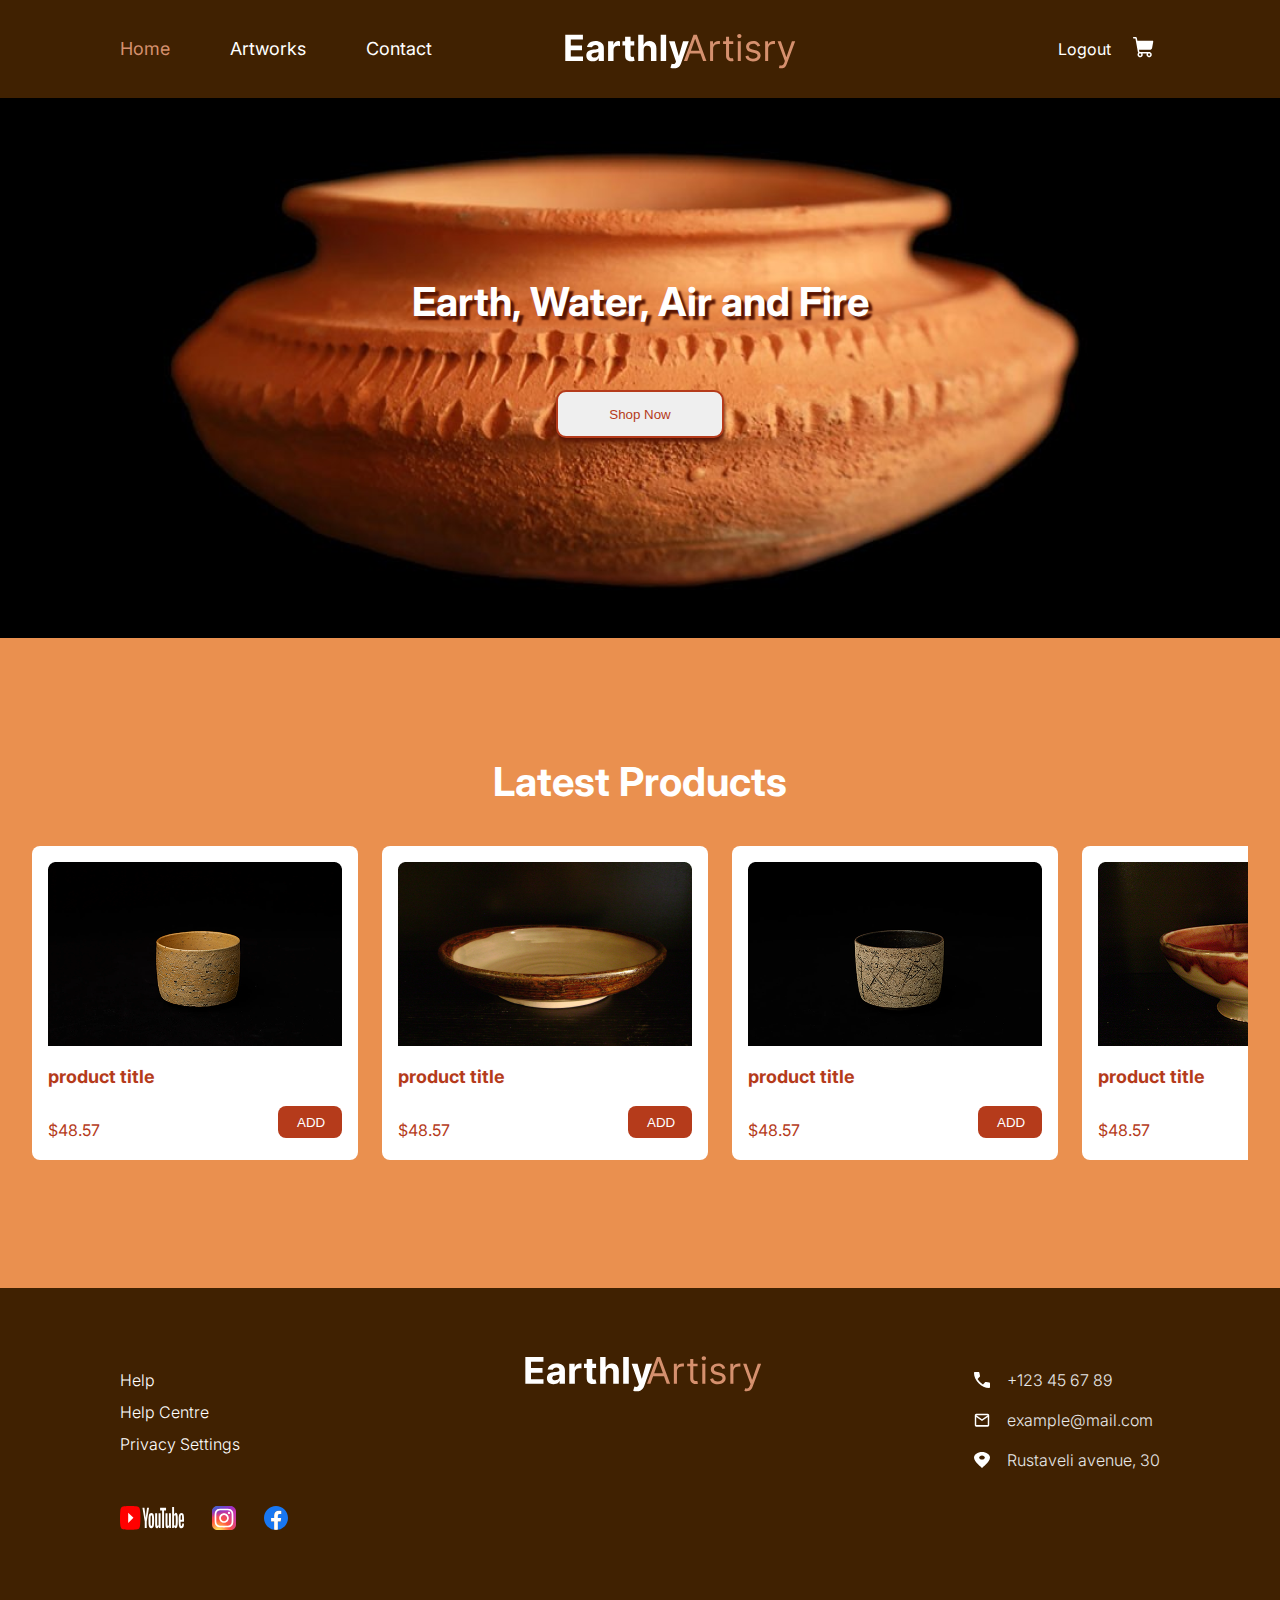
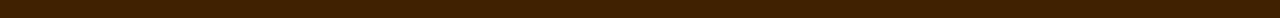
<file: index.html>
<!DOCTYPE html>
<html lang="en">
  <head>
    <meta charset="UTF-8" />
    <meta name="viewport" content="width=device-width, initial-scale=1.0" />
    <!-- reset.css -->
    <link rel="stylesheet" href="./css/reset.css" />
    <!-- style.css -->
    <link rel="stylesheet" href="./css/style.css" />
    <!-- mobiles.css -->
    <link rel="stylesheet" href="./css/mobiles.css" />
    <!--font-->
    <link rel="preconnect" href="https://fonts.googleapis.com" />
    <link rel="preconnect" href="https://fonts.gstatic.com" crossorigin />
    <link
      href="https://fonts.googleapis.com/css2?family=Inter:ital,opsz,wght@0,14..32,100..900;1,14..32,100..900&family=PT+Sans:ital,wght@0,400;0,700;1,400;1,700&family=Poppins:ital,wght@0,100;0,200;0,300;0,400;0,500;0,600;0,700;0,800;0,900;1,100;1,200;1,300;1,400;1,500;1,600;1,700;1,800;1,900&family=Ubuntu:ital,wght@0,300;0,400;0,500;0,700;1,300;1,400;1,500;1,700&display=swap"
      rel="stylesheet"
    />

    <!--icon-->

    <link rel="icon" href="./images/icon.svg" class="icon" />
    <title>EarthlyArtisry</title>
  </head>
  <body>
    <div class="conteiner">
      <!--header-->

      <header>
        <img src="./images/burger-menu.svg" alt="burger" class="burger" />
        <img src="./images/xmark.svg" alt="xmark" class="xmark" />
        <nav class="menu">
          <ul class="menu-items">
            <li><a href="./index.html" class="menu-items-active">Home</a></li>
            <li>
              <a href="./artworks.html" class="menu-items-inactive">Artworks</a>
            </li>
            <li>
              <a href="./contact.html" class="menu-items-inactive">Contact</a>
            </li>
          </ul>
        </nav>
        <a href="./index.html">
          <img src="./images/icon.svg" alt="main-icon" class="icon" />
        </a>
        <a href="./index.html">
          <img
            src="./images/icon-320.svg"
            alt="main-icon-320"
            class="icon-320"
          />
        </a>
        <div class="header-right-side">
          <a href="#" class="logout-text">Logout</a>
          <button class="logout-button" aria-label="Logout">
            <img src="./images/back-icon.svg" alt="logout" />
          </button>
          <button class="header-back-button" aria-label="Back">
            <img src="./images/back-icon.svg" alt="back" />
          </button>
          <button class="header-buy-button" aria-label="Cart">
            <img src="./images/buy-icon.svg" alt="buy" />
          </button>
        </div>
      </header>

      <!--home-cover-section-->

      <section class="home-cover-section">
        <article class="home-cover">
          <h1 class="home-cover-title">Earth, Water, Air and Fire</h1>
        </article>
        <button class="shop-now-button">Shop Now</button>
      </section>

      <!--home-products-section-->

      <section class="home-products-section">
        <h1 class="home-header">Latest Products</h1>
        <div class="home-product-container">
          <article class="home-product-card">
            <a href="#">
              <img
                src="./images/home-product-1.png"
                alt="product1"
                class="home-card"
              />
            </a>
            <p class="product-title">product title</p>
            <div class="price-and-button">
              <p class="price-label">$48.57</p>
              <button class="add-button">ADD</button>
            </div>
          </article>
          <article id="shadow" class="home-product-card">
            <a href="#">
              <img
                src="./images/home-product-2.png"
                alt="product2"
                class="home-card"
              />
            </a>
            <p class="product-title">product title</p>
            <div class="price-and-button">
              <p class="price-label">$48.57</p>
              <button class="add-button">ADD</button>
            </div>
          </article>
          <article class="home-product-card">
            <a href="#">
              <img
                src="./images/home-procuct-3.png"
                alt="product3"
                class="home-card"
              />
            </a>
            <p class="product-title">product title</p>
            <div class="price-and-button">
              <p class="price-label">$48.57</p>
              <button class="add-button">ADD</button>
            </div>
          </article>
          <article class="home-product-card">
            <a href="#">
              <img
                src="./images/home-procuct-4.png"
                alt="product4"
                class="home-card"
              />
            </a>
            <p class="product-title">product title</p>
            <div class="price-and-button">
              <p class="price-label">$48.57</p>
              <button class="add-button">ADD</button>
            </div>
          </article>
        </div>
      </section>

      <!--footer-->
      <footer>
        <!--footer-social-media-container-->

        <ul>
          <li class="footer-social-media-container">
            <a href="#">Help</a>
          </li>
          <li class="footer-social-media-container">
            <a href="#">Help Centre</a>
          </li>
          <li class="footer-social-media-container">
            <a href="#">Privacy Settings</a>
          </li>
          <li class="social-media-icon">
            <a href="https://www.youtube.com/" target="_blank">
              <img src="./images/youtube.svg" alt="logo-youtube" />
            </a>
          </li>
          <li>
            <a href="https://www.instagram.com/" target="_blank">
              <img src="./images/instagram.svg" alt="logo-instagram" />
            </a>
          </li>
          <li>
            <a href="https://www.facebook.com/" target="_blank">
              <img src="./images/facebook.svg" alt="logo-facebook" />
            </a>
          </li>
        </ul>
        <a href="./index.html">
          <img src="./images/icon.svg" alt="main-icon" class="icon-header" />
        </a>

        <!--footer-call-email-address-container"-->

        <div class="footer-call-email-address-container">
          <address>
            <a
              href="tel:599215030"
              target="_blank"
              class="footer-call-email-address"
            >
              <img src="./images/footer-call-icon.svg" alt="footer-call" />+123
              45 67 89
            </a>
            <a
              href="mailto:example@gmail.com"
              target="_blank"
              class="footer-call-email-address"
            >
              <img
                src="./images/footer-email-icon.svg"
                alt="footer-email"
              />example@mail.com
            </a>
            <a
              href="https://maps.app.goo.gl/Z12BwmY4gpFcwLrC8"
              target="_blank"
              class="footer-call-email-address"
            >
              <img
                src="./images/footer-address-icon.svg"
                alt="footer-address"
              />Rustaveli avenue, 30
            </a>
          </address>
        </div>
      </footer>
    </div>
    <script src="./script.js"></script>
  </body>
</html>
</file>
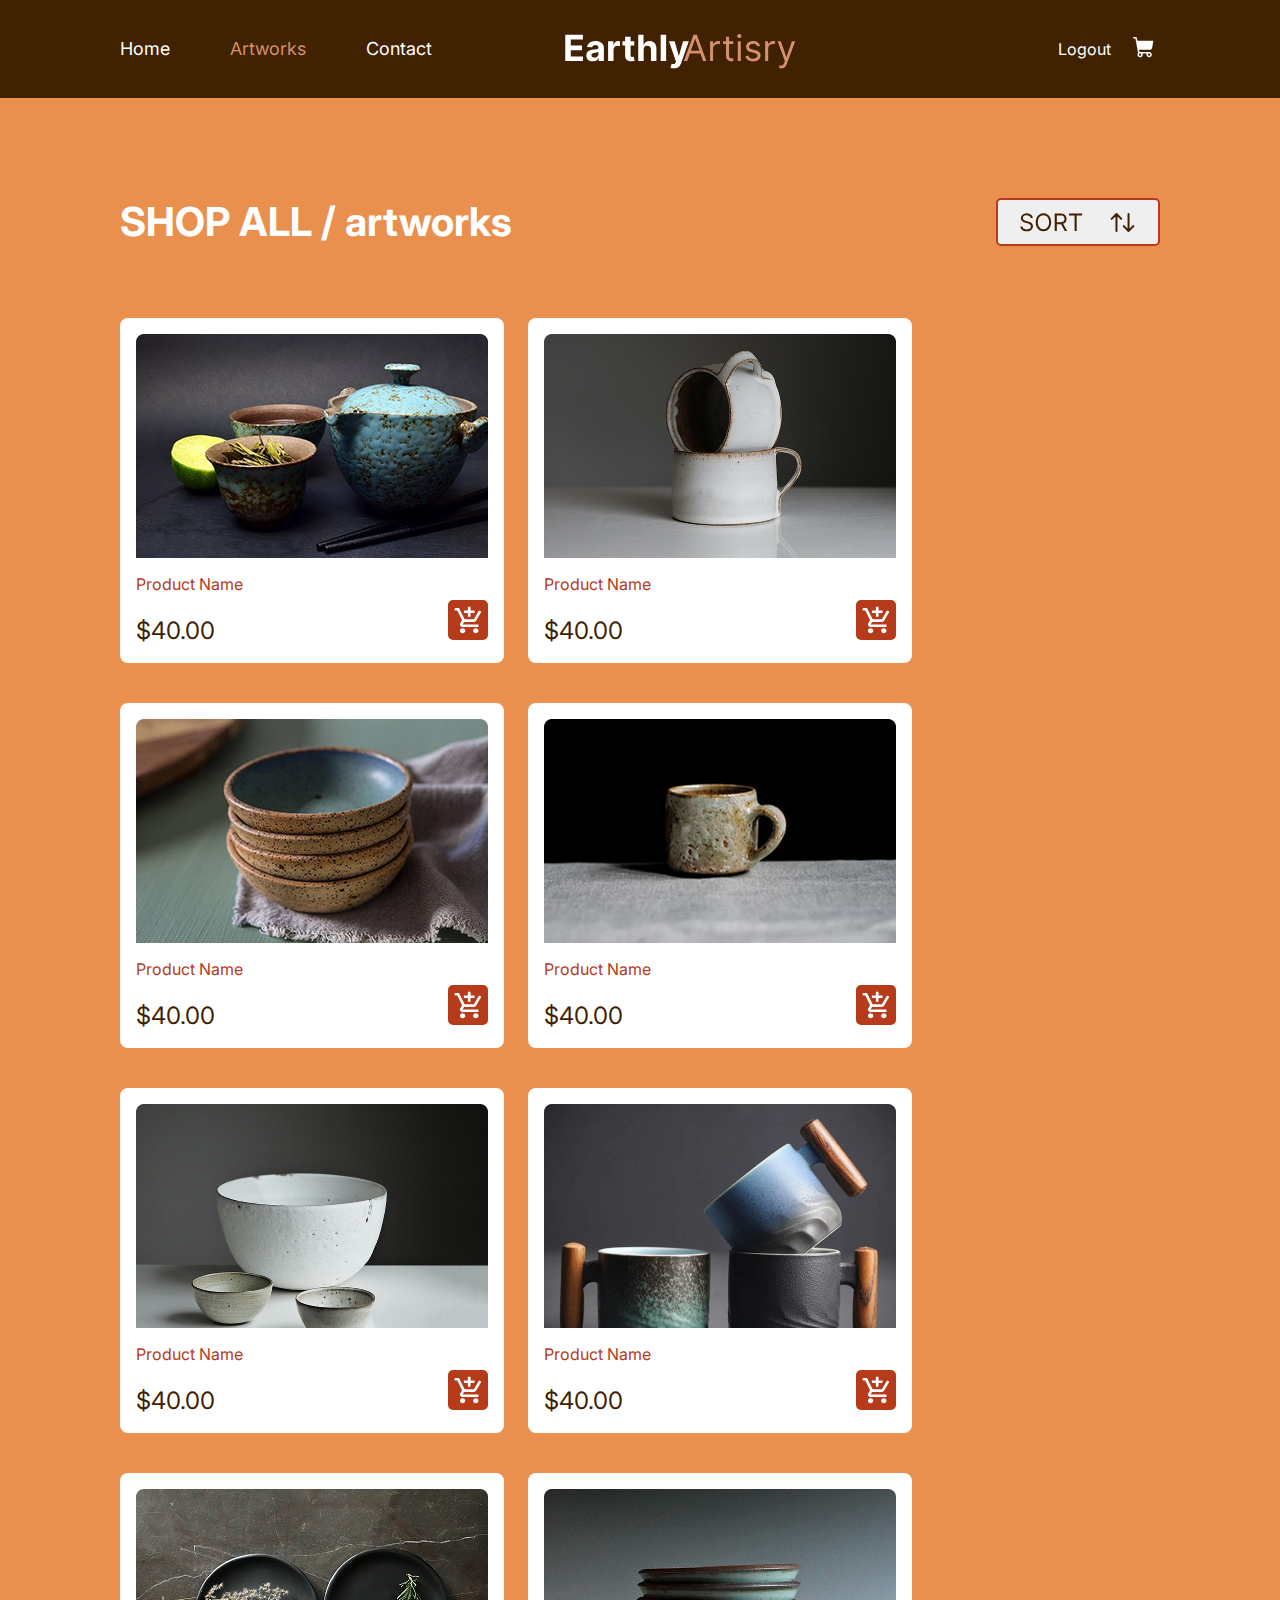
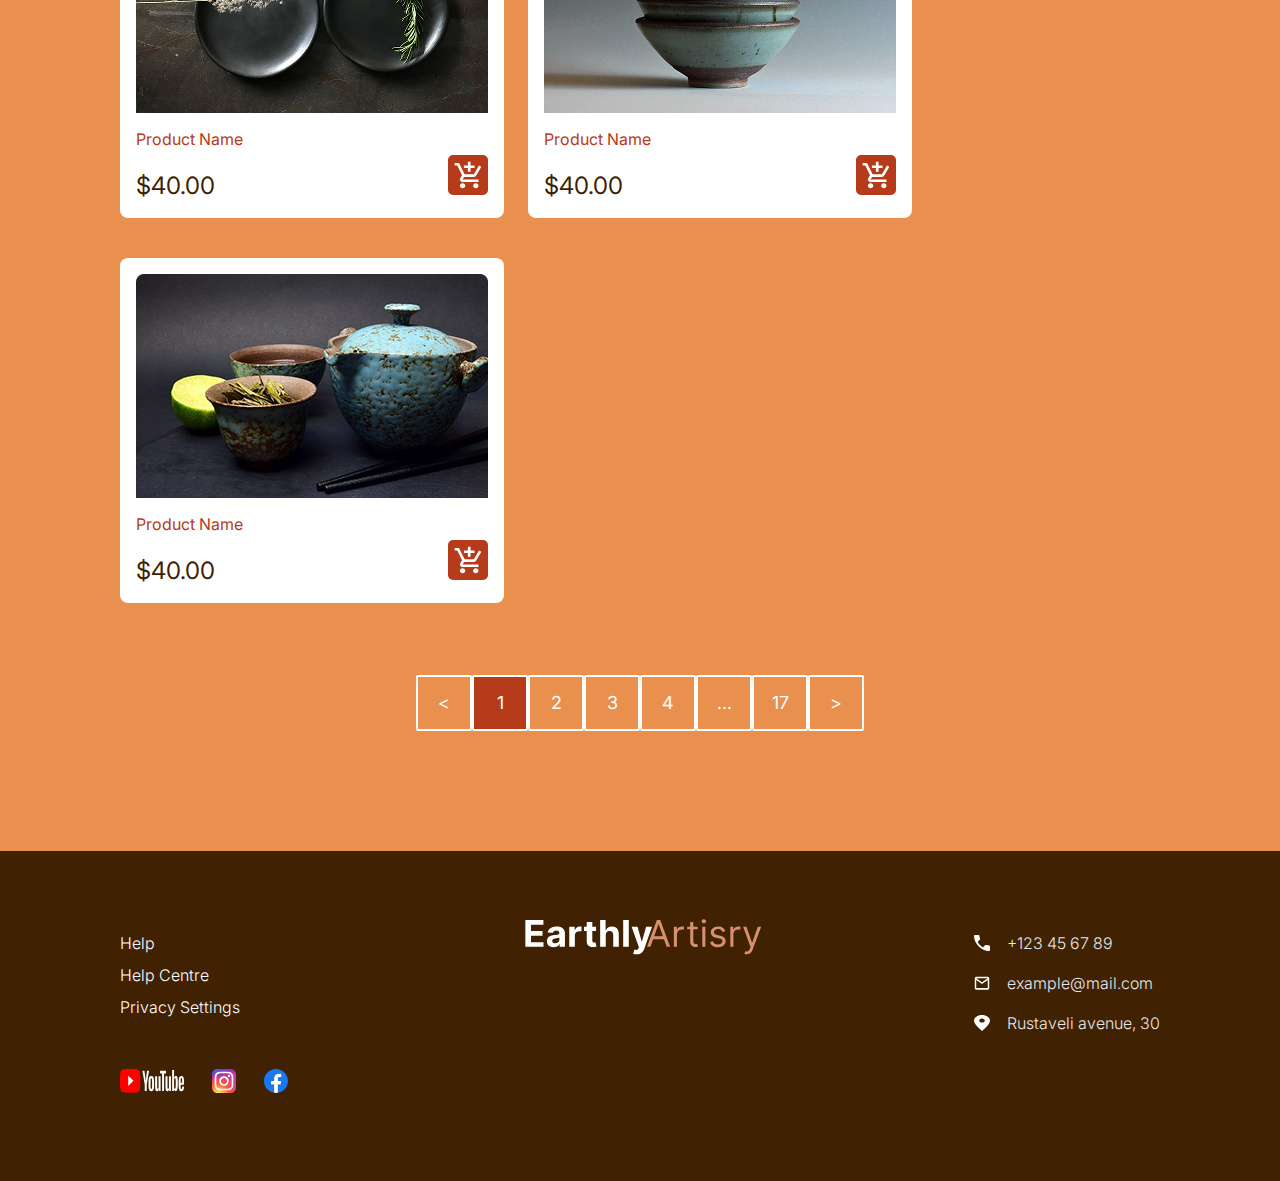
<file: artworks.html>
<!DOCTYPE html>
<html lang="en">

<head>
  <meta charset="UTF-8" />
  <meta name="viewport" content="width=device-width, initial-scale=1.0" />
  <!-- reset.css -->
  <link rel="stylesheet" href="./css/reset.css" />
  <!-- style.css -->
  <link rel="stylesheet" href="./css/style.css" />
  <!-- mobiles.css -->
  <link rel="stylesheet" href="./css/mobiles.css" />
  <!--font-->
  <link rel="preconnect" href="https://fonts.googleapis.com" />
  <link rel="preconnect" href="https://fonts.gstatic.com" crossorigin />
  <link
    href="https://fonts.googleapis.com/css2?family=Inter:ital,opsz,wght@0,14..32,100..900;1,14..32,100..900&family=PT+Sans:ital,wght@0,400;0,700;1,400;1,700&family=Poppins:ital,wght@0,100;0,200;0,300;0,400;0,500;0,600;0,700;0,800;0,900;1,100;1,200;1,300;1,400;1,500;1,600;1,700;1,800;1,900&family=Ubuntu:ital,wght@0,300;0,400;0,500;0,700;1,300;1,400;1,500;1,700&display=swap"
    rel="stylesheet" />

  <!--icon-->

  <link rel="icon" href="./images/icon.svg" class="icon" />
  <title>artworks</title>
</head>

<body>
  <div class="conteiner">
    <!--header-->

    <header>
      <img src="./images/burger-menu.svg" alt="burger" class="burger" />
      <img src="./images/xmark.svg" alt="xmark" class="xmark" />
      <nav class="menu">
        <ul class="menu-items">
          <li><a href="./index.html" class="menu-items-inactive">Home</a></li>
          <li>
            <a href="./artworks.html" class="menu-items-active">Artworks</a>
          </li>
          <li>
            <a href="./contact.html" class="menu-items-inactive">Contact</a>
          </li>
        </ul>
      </nav>
      <a href="./index.html">
        <img src="./images/icon.svg" alt="main-icon" class="icon" />
      </a>
      <a href="./index.html">
        <img src="./images/icon-320.svg" alt="main-icon-320" class="icon-320" />
      </a>
      <div class="header-right-side">
        <a href="#" class="logout-text">Logout</a>
        <button class="logout-button" aria-label="Logout">
          <img src="./images/back-icon.svg" alt="logout" />
        </button>
        <button class="header-back-button" aria-label="Back">
          <img src="./images/back-icon.svg" alt="back" />
        </button>
        <button class="header-buy-button" aria-label="Cart">
          <img src="./images/buy-icon.svg" alt="buy" />
        </button>
      </div>
    </header>

    <!--section-->
    <section class="artworks-section">
      <div class="artworks-title-sort-section">
        <div>
          <h1 class="artworks-section-title">SHOP ALL / artworks</h1>
        </div>
        <button class="sort-button">
          <a href="#">
            <img src="./images/sort-button.svg" alt="sort-button" />
          </a>
        </button>
        <button class="mobile-sort-button">
          <a href="#">
            <img src="./images/mobile-sort.svg" alt="sort-button" />
          </a>
        </button>
      </div>
      <section class="cards-section">
        <article class="artworks-card-box">
          <img src="./images/artwork-1-9.png" alt="artwork1" class="artworks-card-image" />
          <p class="artworks-card-title">Product Name</p>
          <div class="price-buy">
            <p class="artworks-price">$40.00</p>
            <a href="#">
              <img src="./images/artwork-buy-icon.svg" alt="artworks-buy-icon" />
            </a>
          </div>
        </article>
        <article class="artworks-card-box">
          <img src="./images/artwork-2.png" alt="artwork1" class="artworks-card-image" />
          <p class="artworks-card-title">Product Name</p>
          <div class="price-buy">
            <p class="artworks-price">$40.00</p>
            <a href="#">
              <img src="./images/artwork-buy-icon.svg" alt="artworks-buy-icon" />
            </a>
          </div>
        </article>
        <article class="artworks-card-box">
          <img src="./images/artwork-3.png" alt="artwork1" class="artworks-card-image" />
          <p class="artworks-card-title">Product Name</p>
          <div class="price-buy">
            <p class="artworks-price">$40.00</p>
            <a href="#">
              <img src="./images/artwork-buy-icon.svg" alt="artworks-buy-icon" />
            </a>
          </div>
        </article>
        <article class="artworks-card-box">
          <img src="./images/artwork-4.png" alt="artwork1" class="artworks-card-image" />
          <p class="artworks-card-title">Product Name</p>
          <div class="price-buy">
            <p class="artworks-price">$40.00</p>
            <a href="#">
              <img src="./images/artwork-buy-icon.svg" alt="artworks-buy-icon" />
            </a>
          </div>
        </article>
        <article class="artworks-card-box">
          <img src="./images/artwork-5.png" alt="artwork1" class="artworks-card-image" />
          <p class="artworks-card-title">Product Name</p>
          <div class="price-buy">
            <p class="artworks-price">$40.00</p>
            <a href="#">
              <img src="./images/artwork-buy-icon.svg" alt="artworks-buy-icon" />
            </a>
          </div>
        </article>
        <article class="artworks-card-box">
          <img src="./images/artwork-6.png" alt="artwork1" class="artworks-card-image" />
          <p class="artworks-card-title">Product Name</p>
          <div class="price-buy">
            <p class="artworks-price">$40.00</p>
            <a href="#">
              <img src="./images/artwork-buy-icon.svg" alt="artworks-buy-icon" />
            </a>
          </div>
        </article>
        <article class="artworks-card-box">
          <img src="./images/artwork-7.png" alt="artwork1" class="artworks-card-image" />
          <p class="artworks-card-title">Product Name</p>
          <div class="price-buy">
            <p class="artworks-price">$40.00</p>
            <a href="#">
              <img src="./images/artwork-buy-icon.svg" alt="artworks-buy-icon" />
            </a>
          </div>
        </article>
        <article class="artworks-card-box">
          <img src="./images/artwork-8.png" alt="artwork1" class="artworks-card-image" />
          <p class="artworks-card-title">Product Name</p>
          <div class="price-buy">
            <p class="artworks-price">$40.00</p>
            <a href="#">
              <img src="./images/artwork-buy-icon.svg" alt="artworks-buy-icon" />
            </a>
          </div>
        </article>
        <article class="artworks-card-box">
          <img src="./images/artwork-1-9.png" alt="artwork1" class="artworks-card-image" />
          <p class="artworks-card-title">Product Name</p>
          <div class="price-buy">
            <p class="artworks-price">$40.00</p>
            <a href="#">
              <img src="./images/artwork-buy-icon.svg" alt="artworks-buy-icon" />
            </a>
          </div>
        </article>
      </section>

      <div class="paging-section">
        <a href="#" class="page-button">
          < </a>
            <a href="#" class="page-button active">1</a>
            <a href="#" class="page-button">2</a>
            <a href="#" class="page-button">3</a>
            <a href="#" class="page-button">4</a>
            <span class="dots">...</span>
            <a href="#" class="page-button">17</a>
            <a href="#" class="page-button">></a>
      </div>
      <!-- <section class="page-button-section">
          <button class="page-button">
            <a href="#">
              <p class="page-number"><</p>
              <img src="./images/page-button-1.svg" alt="page-button-1" />
            </a>
          </button>
          <button class="active-page-button">
            <a href="#">
              <p class="page-number">1</p>
            </a>
          </button>
          <button class="inactive-page-button">
            <a href="#">
              <p class="page-number">2</p>
            </a>
          </button>
          <button class="inactive-page-button">
            <a href="#">
              <p class="page-number">3</p>
            </a>
          </button>
          <button class="inactive-page-button">
            <a href="#">
              <p class="page-number">4</p>
            </a>
          </button>
          <button class="inactive-page-button">
            <a href="#">
              <p class="page-number">...</p>
            </a>
          </button>
          <button class="inactive-page-button">
            <a href="#">
              <p class="page-number">17</p>
            </a>
          </button>
          <button class="page-button">
            <a href="#">
              <p class="page-number">></p>
              <img src="./images/page-button-2.svg" alt="page-button-2" />
            </a>
          </button> -->
    </section>
    </section>

    <!--footer-->
    <footer>
      <!--footer-social-media-container-->

      <ul>
        <li class="footer-social-media-container">
          <a href="#">Help</a>
        </li>
        <li class="footer-social-media-container">
          <a href="#">Help Centre</a>
        </li>
        <li class="footer-social-media-container">
          <a href="#">Privacy Settings</a>
        </li>
        <li class="social-media-icon">
          <a href="https://www.youtube.com/" target="_blank">
            <img src="./images/youtube.svg" alt="logo-youtube" />
          </a>
        </li>
        <li>
          <a href="https://www.instagram.com/" target="_blank">
            <img src="./images/instagram.svg" alt="logo-instagram" />
          </a>
        </li>
        <li>
          <a href="https://www.facebook.com/" target="_blank">
            <img src="./images/facebook.svg" alt="logo-facebook" />
          </a>
        </li>
      </ul>
      <a href="./index.html">
        <img src="./images/icon.svg" alt="main-icon" class="icon-header" />
      </a>

      <!--footer-call-email-address-container"-->

      <div class="footer-call-email-address-container">
        <address>
          <a href="tel:599215030" target="_blank" class="footer-call-email-address">
            <img src="./images/footer-call-icon.svg" alt="footer-call" />+123
            45 67 89
          </a>
          <a href="mailto:example@gmail.com" target="_blank" class="footer-call-email-address">
            <img src="./images/footer-email-icon.svg" alt="footer-email" />example@mail.com
          </a>
          <a href="https://maps.app.goo.gl/Z12BwmY4gpFcwLrC8" target="_blank" class="footer-call-email-address">
            <img src="./images/footer-address-icon.svg" alt="footer-address" />Rustaveli avenue, 30
          </a>
        </address>
      </div>
    </footer>
  </div>
  <script src="./script.js"></script>
</body>

</html>
</file>
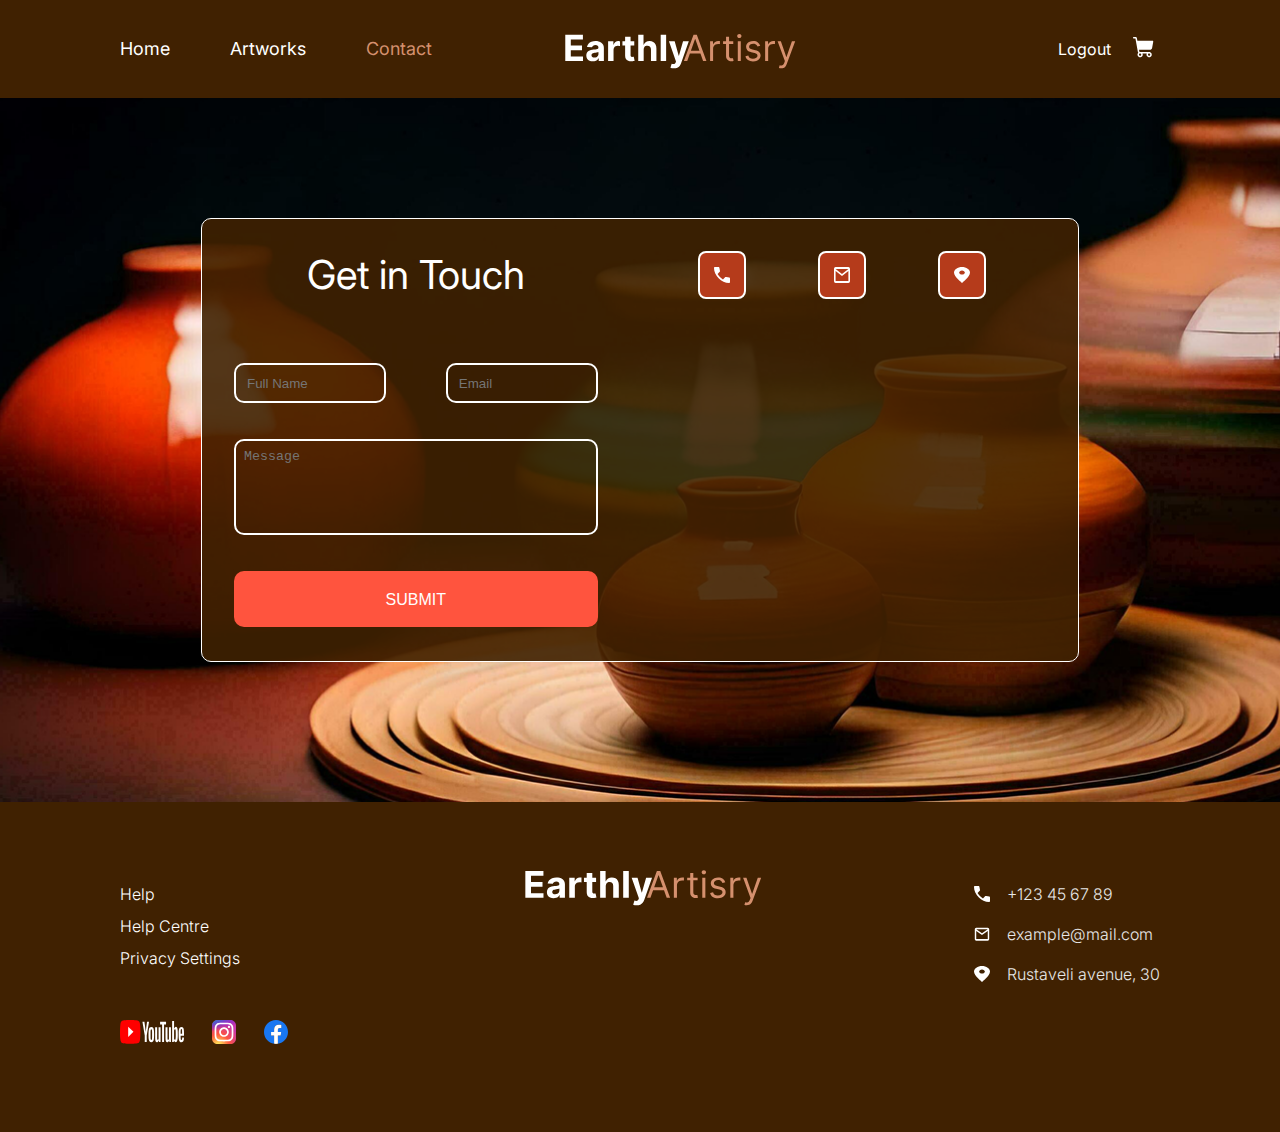
<file: contact.html>
<!DOCTYPE html>
<html lang="en">
  <head>
    <meta charset="UTF-8" />
    <meta name="viewport" content="width=device-width, initial-scale=1.0" />
    <!-- reset.css -->
    <link rel="stylesheet" href="./css/reset.css" />
    <!-- style.css -->
    <link rel="stylesheet" href="./css/style.css" />
    <!-- mobiles.css -->
    <link rel="stylesheet" href="./css/mobiles.css" />
    <!--font-->
    <link rel="preconnect" href="https://fonts.googleapis.com" />
    <link rel="preconnect" href="https://fonts.gstatic.com" crossorigin />
    <link
      href="https://fonts.googleapis.com/css2?family=Inter:ital,opsz,wght@0,14..32,100..900;1,14..32,100..900&family=PT+Sans:ital,wght@0,400;0,700;1,400;1,700&family=Poppins:ital,wght@0,100;0,200;0,300;0,400;0,500;0,600;0,700;0,800;0,900;1,100;1,200;1,300;1,400;1,500;1,600;1,700;1,800;1,900&family=Ubuntu:ital,wght@0,300;0,400;0,500;0,700;1,300;1,400;1,500;1,700&display=swap"
      rel="stylesheet"
    />

    <!--icon-->

    <link rel="icon" href="./images/icon.svg" class="icon" />
    <title>contact</title>
  </head>
  <body>
    <div class="conteiner">
      <!--header-->

      <header>
        <img src="./images/burger-menu.svg" alt="burger" class="burger" />
        <img src="./images/xmark.svg" alt="xmark" class="xmark" />
        <nav class="menu">
          <ul class="menu-items">
            <li><a href="./index.html" class="menu-items-inactive">Home</a></li>
            <li>
              <a href="./artworks.html" class="menu-items-inactive">Artworks</a>
            </li>
            <li>
              <a href="./contact.html" class="menu-items-active">Contact</a>
            </li>
          </ul>
        </nav>
        <a href="./index.html">
          <img src="./images/icon.svg" alt="main-icon" class="icon" />
        </a>
        <a href="./index.html">
          <img
            src="./images/icon-320.svg"
            alt="main-icon-320"
            class="icon-320"
          />
        </a>
        <div class="header-right-side">
          <a href="#" class="logout-text">Logout</a>
          <button class="logout-button" aria-label="Logout">
            <img src="./images/back-icon.svg" alt="logout" />
          </button>
          <button class="header-back-button" aria-label="Back">
            <img src="./images/back-icon.svg" alt="back" />
          </button>
          <button class="header-buy-button" aria-label="Cart">
            <img src="./images/buy-icon.svg" alt="buy" />
          </button>
        </div>
      </header>

      <div class="contact-container">
        <!--contact-section for form and map section-->
        <section class="contact-section">
          <!--form-section-->
          <section class="form-section">
            <h1>Get in Touch</h1>
            <!--form-->
            <form>
              <div class="inputs-container">
                <input type="text" placeholder="Full Name" name="name" />
                <input type="email" placeholder="Email" name="email" />
              </div>
              <div class="textarea-container">
                <textarea
                  placeholder="Message"
                  id="textarea"
                  name="message"
                ></textarea>
              </div>
              <button class="submit-button">SUBMIT</button>
            </form>
          </section>

          <!--map-section-->
          <section class="map-section">
            <address>
              <a href="tel:599215030">
                <img src="./images/contact-mobile-icon.svg" alt="call" />
              </a>
              <a href="mailto:example.gmail.com">
                <img src="./images/contact-email-icon.svg" alt="mail" />
              </a>
              <a
                href="https://maps.app.goo.gl/BeFJoc3S5yEfdjGi7"
                target="blank"
              >
                <img src="./images/contact-map-icon.svg" alt="location" />
              </a>
            </address>
            <iframe
              src="https://www.google.com/maps/embed?pb=!1m18!1m12!1m3!1d2978.9115975853365!2d44.79332877607553!3d41.700844071261805!2m3!1f0!2f0!3f0!3m2!1i1024!2i768!4f13.1!3m3!1m2!1s0x40440cdda1d2d4d7%3A0xe30fd49502a2dd79!2z4YOX4YOR4YOY4YOa4YOY4YOh4YOY4YOhIOGDneGDnuGDlOGDoOGDmOGDoeGDkCDhg5Phg5Ag4YOR4YOQ4YOa4YOU4YOi4YOY4YOhIOGDl-GDlOGDkOGDouGDoOGDmA!5e0!3m2!1ska!2sge!4v1764702077765!5m2!1ska!2sge"
              width="600"
              height="450"
              style="border: 0"
              allowfullscreen=""
              loading="lazy"
              referrerpolicy="no-referrer-when-downgrade"
            ></iframe>
          </section>
        </section>
      </div>

      <!--footer-->
      <footer>
        <!--footer-social-media-container-->

        <ul>
          <li class="footer-social-media-container">
            <a href="#">Help</a>
          </li>
          <li class="footer-social-media-container">
            <a href="#">Help Centre</a>
          </li>
          <li class="footer-social-media-container">
            <a href="#">Privacy Settings</a>
          </li>
          <li class="social-media-icon">
            <a href="https://www.youtube.com/" target="_blank">
              <img src="./images/youtube.svg" alt="logo-youtube" />
            </a>
          </li>
          <li>
            <a href="https://www.instagram.com/" target="_blank">
              <img src="./images/instagram.svg" alt="logo-instagram" />
            </a>
          </li>
          <li>
            <a href="https://www.facebook.com/" target="_blank">
              <img src="./images/facebook.svg" alt="logo-facebook" />
            </a>
          </li>
        </ul>
        <a href="./index.html">
          <img src="./images/icon.svg" alt="main-icon" class="icon-header" />
        </a>

        <!--footer-call-email-address-container"-->

        <div class="footer-call-email-address-container">
          <address>
            <a
              href="tel:599215030"
              target="_blank"
              class="footer-call-email-address"
            >
              <img src="./images/footer-call-icon.svg" alt="footer-call" />+123
              45 67 89
            </a>
            <a
              href="mailto:example@gmail.com"
              target="_blank"
              class="footer-call-email-address"
            >
              <img
                src="./images/footer-email-icon.svg"
                alt="footer-email"
              />example@mail.com
            </a>
            <a
              href="https://maps.app.goo.gl/Z12BwmY4gpFcwLrC8"
              target="_blank"
              class="footer-call-email-address"
            >
              <img
                src="./images/footer-address-icon.svg"
                alt="footer-address"
              />Rustaveli avenue, 30
            </a>
          </address>
        </div>
      </footer>
    </div>
    <script src="./script.js"></script>
  </body>
</html>
</file>
<file: css/style.css>
/* 1440 */
body {
  font-family: "Inter", sans-serif;
}
.conteiner {
  width: min(100%, 1440px);
  margin: auto;
  padding-top: 78px;
}
/******header*****/
header {
  position: fixed;
  top: 0;
  left: 50%;
  transform: translateX(-50%);
  max-width: inherit;
  width: inherit;
  padding: 26px 120px;
  background-color: #402101;
  display: flex;
  justify-content: space-between;
  align-items: center;
}
.burger,
.xmark,
.header-back-button,
.icon-320 {
  display: none;
}
.menu-items {
  display: flex;
  column-gap: 60px;
}
.menu-items-active {
  font-family: Inter;
  font-weight: 400;
  font-style: Regular;
  font-size: 18px;
  line-height: 100%;
  letter-spacing: 0%;
  color: #d5906e;
}
.menu-items-inactive {
  font-family: Inter;
  font-weight: 400;
  font-style: Regular;
  font-size: 18px;
  line-height: 100%;
  letter-spacing: 0%;
  color: #ffffff;
}
.header-right-side {
  display: flex;
  column-gap: 16px;
  align-items: center;
}
.sign-in {
  font-family: Inter;
  font-weight: 400;
  font-style: Regular;
  font-size: 16px;
  line-height: 100%;
  letter-spacing: 0%;
  color: #ffffff;
}
.header-buy-button,
.logout-button,
.header-back-button {
  background-color: #402101;
  border: none;
  transition-property: background-color;
  transition-duration: 1s;
  transition-timing-function: linear;
  transition-delay: 1;
}
.header-buy-button:hover {
  background-color: #6a3f20;
}
.logout-text {
  font-family: Inter;
  font-weight: 400;
  font-size: 16px;
  color: #ffffff;
}
.logout-button {
  display: none;
}
.logout-text {
  display: inline-block;
}
.logout-button img {
  width: 20px;
  height: 20px;
}

/*****home-cover-section*****/
.home-cover-section {
  height: 560px;
  top: 96px;
  background-image: url("../images/main-cover.png");
  background-repeat: no-repeat;
  background-size: cover;
  background-position: center;
  display: flex;
  flex-direction: column;
  align-items: center;
  justify-content: center;
  text-align: center;
}

.home-cover-title {
  color: #ffffff;
  font-weight: 700;
  font-size: 40px;
  line-height: 48px;
  text-shadow: 4px 4px 2px #581504;
}

.shop-now-button {
  width: 168px;
  height: 48px;
  top: 96px;
  left: 158px;
  opacity: 1;
  border-radius: 10px;
  border-width: 2px;
  border: 2px solid #b53b1b;
  color: #b53b1b;
  transition-property: background-color;
  transition-duration: 1s;
  transition-timing-function: linear;
  transition-delay: 1;
  box-shadow: 0px 4px 4px 0px #581504;

}
.shop-now-button:hover {
  background-color: #ffc1a8;
}
/*****home-products-section*****/
.home-products-section {
  background-color: #ea904f;
  padding: 120px 32px;
}
.home-header {
  font-weight: 700;
  font-style: Bold;
  font-size: 40px;
  line-height: 48px;
  letter-spacing: 0%;
  text-align: center;
  color: #ffffff;
  margin-bottom: 40px;
}
.home-product-container {
  display: flex;
  justify-content: flex-start;
  flex-wrap: nowrap;
  gap: 24px;
  margin: 0 auto;
  overflow-x: auto;
  overflow-y: hidden;
  padding-bottom: 8px;
  scroll-snap-type: x mandatory;
}
.home-product-card {
  background-color: #ffffff;
  border-radius: 8px;
  width: 100%;
  max-width: 326px;
  min-height: 314px;
  max-height: 314px;
  flex: 0 0 300px;
  scroll-snap-align: start;
  display: flex;
  flex-direction: column;
  row-gap: 16px;
  padding: 16px 16px 114px 16px;
}
.home-product-card:hover {
  background-color: #eed8b7;
}
.price-and-button {
  justify-content: space-between;
  width: 100%;
  display: flex;
  margin-bottom: 16px;
  transition-property: background-color;
  transition-duration: 1s;
  transition-timing-function: linear;
  transition-delay: 1;
}
.product-title {
  font-weight: 700;
  font-style: Bold;
  font-size: 18px;
  line-height: 26px;
  letter-spacing: 0%;
  color: #b53b1b;
}
.price-label {
  font-weight: 400;
  font-style: Regular;
  font-size: 16px;
  line-height: 19px;
  letter-spacing: 0%;
  color: #b53b1b;
  margin-top: 15px;
}
.add-button {
  width: 64px;
  height: 32px;
  left: 230px;
  opacity: 1;
  border-radius: 8px;
  color: #ffffff;
  background-color: #b53b1b;
  border: none;
  padding: 6px 19px;
  transition-property: background-color;
  transition-duration: 1s;
  transition-timing-function: linear;
  transition-delay: 1;
}
.add-button:hover {
  background-color: #d96a47;
}
/* #shadow {
  box-shadow: 0px 10px 5px 0px #000000;
} */

/*****footer*****/
footer {
  width: 100%;
  background: #402101;
  padding: 80px 120px;
  display: flex;
  justify-content: space-between;
  color: #ffffff;
}

footer ul li {
  margin-bottom: 8px;
}

footer ul li a {
  text-decoration: none;
  color: #ffffff;
  font-weight: 300;
  font-style: Light;
  font-size: 16px;
  line-height: 24px;
}

footer ul li a:hover {
  opacity: 0.7;
}

.social-media-icon,
.social-media-icon + li,
.social-media-icon + li + li {
  display: inline-block;
  margin-right: 24px;
}

footer ul img {
  height: 24px;
  vertical-align: middle;
  margin-top: 42px;
}

.icon-header {
  width: 240px;
  height: auto;
  display: block;
  margin-top: -20px;
}

.footer-call-email-address-container {
  display: flex;
  flex-direction: column;
  gap: 12px;
}

.footer-call-email-address-container address {
  display: flex;
  flex-direction: column;
  gap: 16px;
  font-style: normal;
}

.footer-call-email-address {
  color: #e7e7e7;
  text-decoration: none;
  display: flex;
  align-items: center;
  gap: 16px;
  transition: opacity 0.2s ease;
  font-weight: 300;
  font-style: Light;
  font-size: 16px;
  line-height: 24px;
}

.footer-call-email-address:hover {
  opacity: 0.7;
}

.footer-call-email-address img {
  width: 18px;
  height: 18px;
}
.social-media-icon {
  display: inline-block;
  column-gap: 24px;
}

/*****artworks-page*****/
.artworks-section {
  background-color: #ea904f;
  padding: 120px;
}
.artworks-title-sort-section {
  display: flex;
  justify-content: space-between;
  height: 48px;
  margin-bottom: 72px;
}
.artworks-section-title {
  font-weight: 700;
  font-style: Bold;
  font-size: 40px;
  line-height: 48px;
  letter-spacing: 0%;
  color: #ffffff;
  margin-bottom: 72px;
}
.mobile-sort-button {
  display: none;
}
.sort-button {
  width: 160;
  height: 45;
  opacity: 1;
  top: 2px;
  left: 1040px;
  border-radius: 5px;
  border-width: 2px;
  border: 2px solid #b53b1b;
  padding: 8px 21px;
  transition-property: background-color;
  transition-duration: 1s;
  transition-timing-function: linear;
  transition-delay: 1;
}
.sort-button:hover {
  background-color: #eed8b7;
}
.cards-section {
  /* background-color: #FFFFFF; */
  display: flex;
  flex-wrap: wrap;
  gap: 40px 24px;
  /* padding: 16px 16px 99px 16px; */
}
.artworks-card-box {
  background-color: #ffffff;
  width: 384px;
  padding: 16px;
  border-radius: 8px;
}
.artworks-card-box:hover {
  background-color: #eed8b7;
}
.artworks-card-image {
  margin-bottom: 16px;
}
.artworks-card-title {
  font-weight: 400;
  font-style: Regular;
  font-size: 16px;
  line-height: 100%;
  letter-spacing: 0%;
  color: #b53b1b;
  margin-bottom: 8px;
}
.artworks-price {
  font-weight: 400;
  font-style: Regular;
  font-size: 24px;
  line-height: 32px;
  letter-spacing: 0%;
  color: #402101;
  margin-top: 15px;
  animation-name: price-color-change;
  animation-duration: 2s;
  animation-timing-function: linear;
  animation-iteration-count: infinite;
}
@keyframes price-color-change {
  from {
    background-color: #ff543e;
  }
  to {
    background-color: white;
  }
}
.price-buy {
  justify-content: space-between;
  width: 100%;
  display: flex;
}

/*****page-button-section*****/
.paging-section {
    display: flex;
    justify-content: center;
    align-items: center;
    margin-top: 72px;
}

.page-button, .dots {
    display: flex;
    justify-content: center;
    align-items: center;
    width: 56px;
    height: 56px;
    background: transparent;
    border-radius: 2px;
    border: 2px solid #ffffff;
    color: #ffffff;
    font-size: 18px;
    text-decoration: none;
}

.page-button.active {
    background:#B53B1B;
    border-color:#FFFFFF;
    color: #fff;
}

/* .page-button-section {
  display: flex;
  align-items: center;
}
.page-button,
.active-page-button,
.inactive-page-button {
  width: 56;
  height: 56;
  opacity: 1;
  left: 111px;
  border-width: 2px;
  border: 2px solid #ffffff;
}
.page-number {
  font-weight: 400;
  font-style: Regular;
  font-size: 18px;
  line-height: 100%;
  letter-spacing: 0%;
  color: #ffffff;
} */

/* .active-page-button {
    color: #B53B1B;
}
.inactive-page-button {
    color: #EA904F;
} */

/*****contact*****/
.contact-container {
  width: min(100%, 1440px);
  margin: auto;
  padding: 140px 201px;
  background-image: url(../images/contact-background.png);
  background-size: cover;
  background-position: center;
  background-repeat: no-repeat;
}
.contact-section {
  background-color: #402101e5;
  border: 1px solid #ffffff;
  border-radius: 10px;
  padding: 32px;
  display: flex;
  column-gap: 40px;
}
/*form-section*/
.form-section {
  width: 440px;
}
h1 {
  font-weight: 400;
  font-style: Regular;
  font-size: 40px;
  line-height: 48px;
  letter-spacing: 0%;
  text-align: center;
  color: #ffffff;
  margin-bottom: 64px;
}
form {
  display: flex;
  flex-direction: column;
  row-gap: 36px;
}
.inputs-container {
  display: flex;
  column-gap: 60px;
}
input {
  width: 100%;
  height: 40px;
  padding-inline: 11px;
  border: 2px solid #ffffff;
  border-radius: 10px;
  background-color: transparent;
}
.textarea-container {
  display: flex;
  flex-direction: column;
  row-gap: 74px;
}
textarea {
  width: 100%;
  height: 96px;
  padding: 8px;
  border: 2px solid #ffffff;
  border-radius: 10px;
  background-color: transparent;
  resize: none;
}
.submit-button {
  width: 100%;
  height: 56px;
  border: none;
  border-radius: 10px;
  background-color: #ff543e;
  font-weight: 400;
  font-style: Regular;
  font-size: 16px;
  line-height: 19px;
  letter-spacing: 0%;
  text-align: center;
  color: #ffffff;
  transition-property: background-color;
  transition-duration: 1s;
  transition-timing-function: linear;
  transition-delay: 1;
}
.submit-button:hover {
  background-color: #ff6a57;
}
/*map-section*/
.map-section {
  width: 494px;
  display: flex;
  flex-direction: column;
  align-items: center;
  row-gap: 64px;
}
address {
  display: flex;
  column-gap: 72px;
}
iframe {
  width: 100%;
  height: 264px;
  border-radius: 10px;
}
</file>
<file: css/mobiles.css>
@media (max-width: 480px) {
  header {
    padding: 12px 10px;
    width: 100%;
    max-width: 100%;
    left: 0;
    right: 0;
    transform: none;
    display: flex;
    align-items: center;
    justify-content: space-around;
    gap: 4px;
  }
  .icon { display: none; }
  .icon-320,
  .burger { display: block; cursor: pointer; }
  .xmark { display: none; cursor: pointer; }
  .header-right-side { display: flex; justify-self: end; column-gap: 6px; }
  .logout-text { display: none; }
  .logout-button { display: inline-flex; padding: 4px; }
  .logout-button img,
  .header-buy-button img { width: 24px; height: 24px; }
  .sign-in { display: inline-flex; font-size: 12px; color: #ffffff; }
  .icon-320 { width: 72px; max-width: 28vw; }
  .home-card {
    width: 250px;
    height: auto;
  }
  .home-product-container {
    gap: 12px;
    flex-wrap: nowrap;
    overflow-x: auto;
    overflow-y: hidden;
    scroll-snap-type: x mandatory;
  }
  .home-products-section {
    padding: 48px 12px;
    min-height: auto;
  }
  .home-product-card {
    flex: 0 0 282px;
    max-width: 282px;
  }

  .home-cover-section {
    height: auto;
    padding: 48px 16px;
  }
  .home-cover-title {
    font-size: 32px;
    line-height: 40px;
  }
  .shop-now-button {
    margin-top: 16px;
  }


  .artworks-section {
    padding:  56px 12px;
  }

  .artworks-title-sort-section {
    display: flex;
    flex-direction: row;
    align-items: center;
    gap: 20px;
    height: auto;
    margin-bottom: 32px;
  }

  .sort-button {
    display: none;
  }

  .mobile-sort-button {
    display: block;
  }

  .artworks-section-title {
    font-weight: 700;
    font-style: Bold;
    line-height: 24px;
    font-size: 16px;
    letter-spacing: 0%;
    color: #ffffff;
    display: table-cell;
    vertical-align: middle;
  }
  .cards-section {
    justify-content: center;
    gap: 16px;
  }

  .contact-container {
    padding: 64px 12px;
  }
  .contact-section {
    flex-direction: column;
    gap: 24px;
  }
  iframe {
    min-height: 220px;
  }

  .form-section,
  .map-section {
    width: 100%;
  }
  .inputs-container {
    flex-direction: column;
    gap: 24px;
  }
 
  address {
    justify-content: center;
  }

  .menu {
    top: 80px;
    background-color: #B53B1B;
    left: -220px;
    width: 220px;
    padding: 28px 20px;
    height: 260px;
    position: fixed;
    box-shadow: 4px 0 16px rgba(0, 0, 0, 0.25);
    transition: left 0.3s ease;
  }
  .menu.show {
    left: 0;
  }
  .menu-items {
    flex-direction: column;
    row-gap: 20px;
    display: flex;
  }

  footer {
    padding: 28px 12px;
    gap: 16px;
    flex-direction: column;
    align-items: center;
    text-align: center;
  }
  .icon-header {
    width: 140px;
    margin-top: 0;
  }
 
  footer ul {
    text-align: center;
  }

  .home-cover-section {
    height: auto;
    min-height: 304px;
    padding: 40px 12px;
    background-image: url("../images/main-cover.png");
    background-repeat: no-repeat;
    background-size: cover;
    background-position: center;
  }
  
}
</file>
